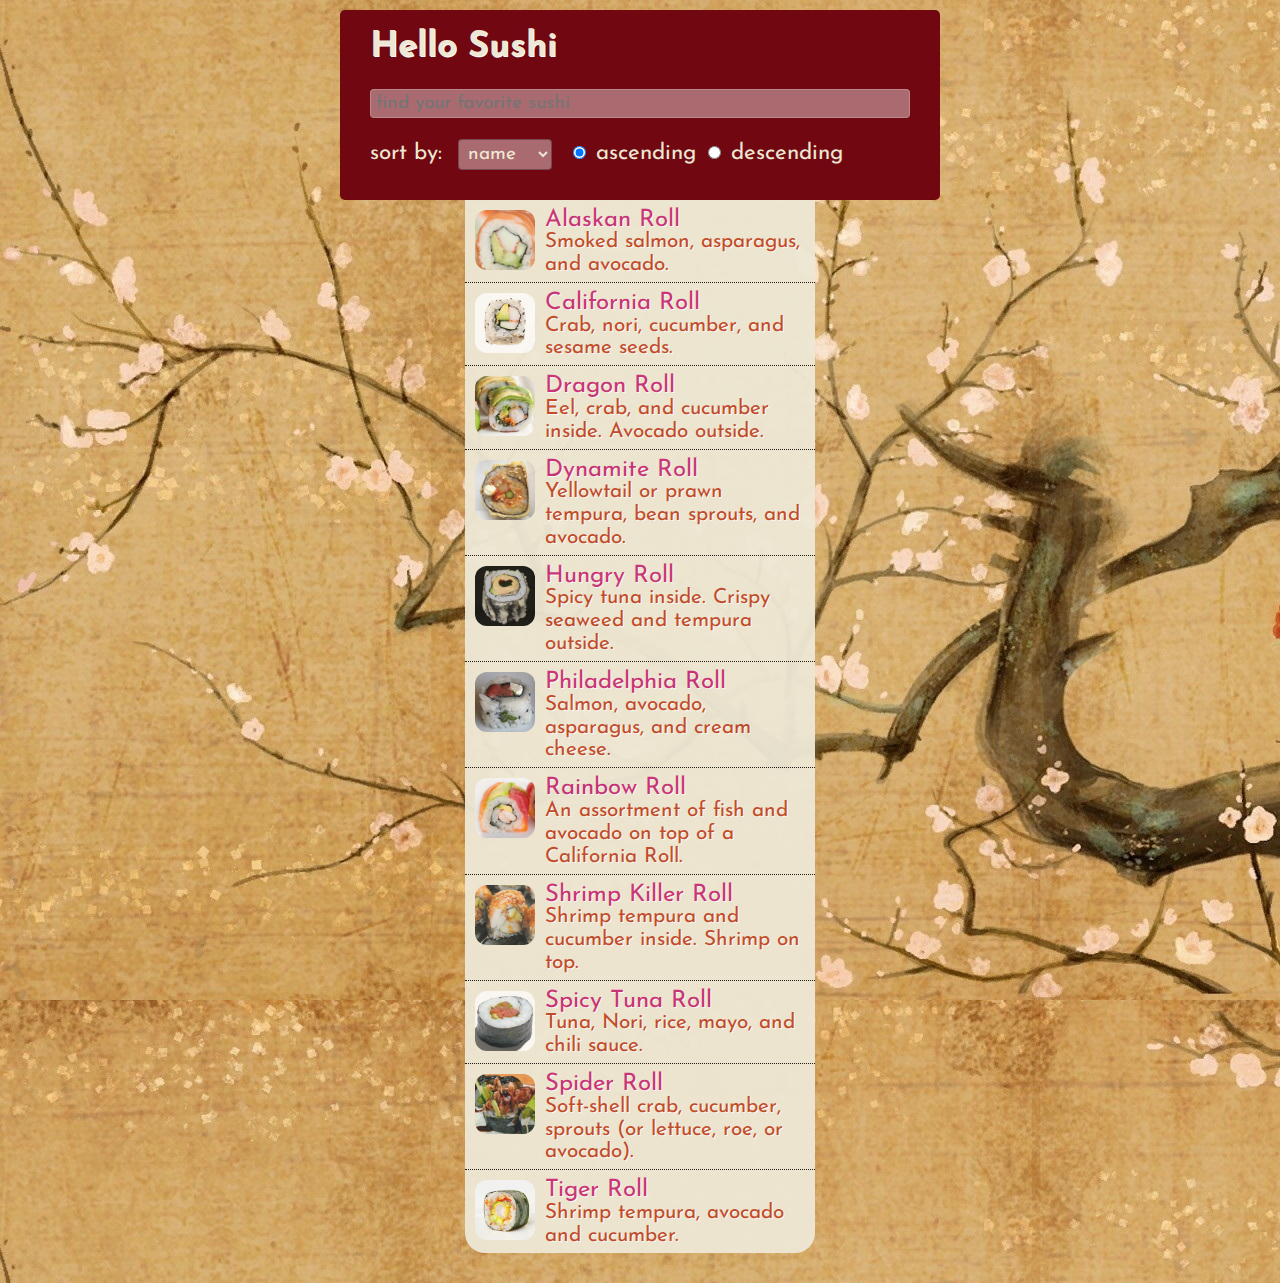
<file: index.html>
<!doctype html>

<html lang="en" ng-app="myApp">
<head>
  <meta charset="UTF-8">
  <title>Hello Sushi Angular Demo</title>
  <script src="lib/angular/angular.min.js"></script>
  <script src="lib/angular/angular-route.min.js"></script>
  <script src="lib/angular/angular-animate.min.js"></script>
  <script src="js/app.js"></script>
  <script src="js/controllers.js"></script>
  <link rel="stylesheet" href="css/style.css">
  <meta name="viewport" content="width=device-width, initial-scale=1">
</head>
<body ng-style="{'background-image':'url(images/bkg2.jpg)', 'background-repeat':'repeat', 'background-position':'0 -200px'}">
<div class="main" ng-view ng-animate="'animate'"></div>
</body>

</html>
</file>
<file: css/style.css>
/* @override
  http://planetoftheweb.com/_/css/styles.css */

@import url('https://fonts.googleapis.com/css?family=Josefin+Sans:300,400,400i,600,600i,700,700i');
/* Reset Styles */

html, body, div, span, applet, object, iframe,
h1, h2, h3, h4, h5, h6, p, blockquote, pre,
a, abbr, acronym, address, big, cite, code,
del, dfn, em, img, ins, kbd, q, s, samp,
small, strike, strong, sub, sup, tt, var,
b, u, i, center,
dl, dt, dd, ol, ul, li,
fieldset, form, label, legend,
table, caption, tbody, tfoot, thead, tr, th, td,
article, aside, canvas, details, embed,
figure, figcaption, footer, header, hgroup,
menu, nav, output, ruby, section, summary,
time, mark, audio, video {
  margin: 0;
  padding: 0;
  border: 0;
  font: inherit;
  vertical-align: baseline; }

html {
  line-height: 1; }

ol, ul {
  list-style: none; }

table {
  border-collapse: collapse;
  border-spacing: 0; }

caption, th, td {
  text-align: left;
  font-weight: normal;
  vertical-align: middle; }

q, blockquote {
  quotes: none; }

  q:before, q:after, blockquote:before, blockquote:after {
    content: "";
    content: none; }

a img {
  border: none; }

article, aside, details, figcaption, figure, footer, header, hgroup, menu, nav, section, summary {
  display: block; }

* {
  -webkit-box-sizing: border-box;
  -moz-box-sizing: border-box;
  box-sizing: border-box; }


/* Base Styles */

.cf:before,
.cf:after {
    content: " "; /* 1 */
    display: table; /* 2 */
}

.cf:after {
    clear: both;
}

html {
  background-repeat: repeat;
  min-height: 100%;
  height: auto;
}

body  {
  font-family: 'Josefin Sans', sans-serif;
  font-size: 2.0rem;
  line-height: 160%;
  *zoom: 1;
}

h1, h2, h3, h4, h5, h6 {
  font-family: 'Josefin Sans', sans-serif;
  font-weight: normal;
  font-style: normal;
  color: #475b62;
  text-shadow: 1px 1px rgb(255,255,255, 1);
}

a {
  color: #145266;
  font-family: 'Josefin Sans', sans-serif;
}

h1{
  color: #145266;
  font-weight: 400;
  font-size: 2.2rem;
  line-height: 100%;
  margin-bottom: 10px;
}

h2{
  font-size: 1.5rem;
  line-height: 90%;
  color: #c61c6f;
}
h3{
  margin-top: 0;
  color: #bd3613;
  line-height: 110%;
  margin-bottom: 5px;
  font-size: 1.3rem;
}

p {
  line-height: 1.3rem;
  color: #475B62;
  margin-bottom: 10px;
  font-family: 'Josefin Sans', sans-serif;
}

a.small {
  line-height: 100%;
  font-size: .9rem;
}


/* Search Styles */

.search {
  background: #710711;
  color: #ede8d3;
  min-width: 320px;
  max-width: 600px;
  margin: 0 auto;
  margin-top: 10px;
  border-radius: 5px;
  border-radius: 5px;
  padding: 20px 30px;
  z-index: 20;
}

.search h1 {
  font-size: 2.2rem;
  font-weight: 700;
  color: #ede7d3;
}


.btn {
    display: inline-block;
    padding: 6px 12px;
    margin-bottom: 0;
    font-size: 1rem;
    line-height: 140%;
    text-align: center;
    text-decoration: none;
    white-space: nowrap;
    vertical-align: middle;
    cursor: pointer;
    border: 1px solid transparent;
    border-radius: 4px;
    background: #C61C6F;
    color: #FCF4DC;
    -webkit-user-select: none;
       -moz-user-select: none;
        -ms-user-select: none;
         -o-user-select: none;
            user-select: none;
}

.btn .btn-left {
  float: left;
}

.btn .btn-right {
  float: right;
}

.btn:hover {
    background: #09576D;
}

.search label {
  display: none;
}

.search input {
  font-family: 'Josefin Sans', sans-serif;
  width: 100%;
  padding: 4px 0 4px 5px;
  font-size: 1.2rem;
  color: #ede8d3;
  background: rgba(255,255,255,0.4);
  border: 1px solid rgba(255,255,255,0.2);
  border-radius: 4px;
  outline: 0;
}

.search .formgroup input {
  border: 1px solid rgba(0,0,0,0.3);
  display: inline;
  width: auto;
  font-size: 1.5rem;
}

.search label.formgroup {
  display: inline;
  width: auto;
  font-size: 1.4rem;
}

.search select {
  display: inline;
  padding: 4px 0 4px 5px;
  font-family: 'Josefin Sans', sans-serif;
  font-size: 1.2rem;
  color: #ede8d3;
  background: rgba(255,255,255,0.4);
  border: 1px solid rgba(0,0,0,0.3);
  border-radius: 4px;
  outline: 0;
  margin: 9px;
}

/* Artist List Styles */

.artistlist {
  background: #EEE8D5;
  width: 50%;
  min-width: 290px;
  max-width:350px;
  margin: 0 auto;
  margin-bottom: 30px;
  border-radius: 0 0 20px 20px;
  opacity: .95;
  z-index: 10;
}

.artistlist ul {
  margin: 0;
  padding: 0;
  background: #FDF6E3;
}

.artistlist li {
  margin: 0;
  padding: 10px 10px 0 10px;
  border-bottom: 1px dotted black;
  opacity: .9;
  -webkit-transition: all 0.3s ease-out;
  -moz-transition: all 0.3s ease-out;
  -o-transition: all 0.3s ease-out;
  transition: all 0.3s ease-out;
}

.artistlist a {
  display: block;
  text-decoration: none;
}

.artistlist li:hover {
  background: #FDF6E3;
  opacity: 1;
  -webkit-transform: scale(1.2);
  -moz-transform: scale(1.2);
  -ms-transform: scale(1.2);
  transform: scale(1.2);
}

.artist img {
  display: block;
  float: left;
  width: 60px;
  -webkit-border-radius: 12px;
  border-radius: 12px;
  margin-right: 10px;
  margin-bottom: 10px;
}

.artist info {
  display: block;
  float: left;
  padding-left: 120px !important;
}
.artistinfo a.backLink{
  display: block;
  margin: 6px 0;
  text-align: right;
  color: #c61c6f;
}

.artist:last-child {
  border-bottom:none;
}

.artistinfo {
  font-size: 1.3rem;
  line-height: 160%;
  background: #EEE8D5;
  color: #0F4150;
  width: 90%;
  min-width: 320px;
  max-width: 620px;
  margin: 0 auto;
  margin-top: 30px;
  margin-bottom: 30px;
  padding: 20px 30px;
  border-radius: 10px;
  z-index: 20;
}

.artistinfo h1{
  font-size: 2.0rem;
  margin: 10px 0;
}

.artistinfo img {
  width: 100%;
  border-radius: 10px;
}

.artist.ng-enter.ng-enter-active,
.artist.ng-leave {
  opacity: 1;
  height: 80px;
  overflow: hidden;
}

.artist.ng-leave.ng-leave-active,
.artist.ng-enter {
  opacity: 0;
  height: 0;
  overflow: hidden;
}



@media only screen and (max-width: 768px)  {
  .search h1 {
    font-size: 2.2rem;
    font-weight: 700;
  }
  h1{
    margin: 0;
  }
  .search {
    max-width: 90%;
    margin: 0 auto;
    margin-top: 10px;
    border-radius: 5px;
    border-radius: 5px;
    padding: 15px 15px 0;
    z-index: 20;
  }
  .search label.formgroup {
    display: block;
  }
  .search label.mobile{
    display: inline;
    width: auto;
    font-size: 1.4rem;
  }

}

/*   ANIMATIONS  */
div.main.ng-enter{
  transition: 0.5s linear all;
  opacity: 0;
}

div.main.ng-enter.ng-enter-active{
  opacity: 1;
}
</file>
